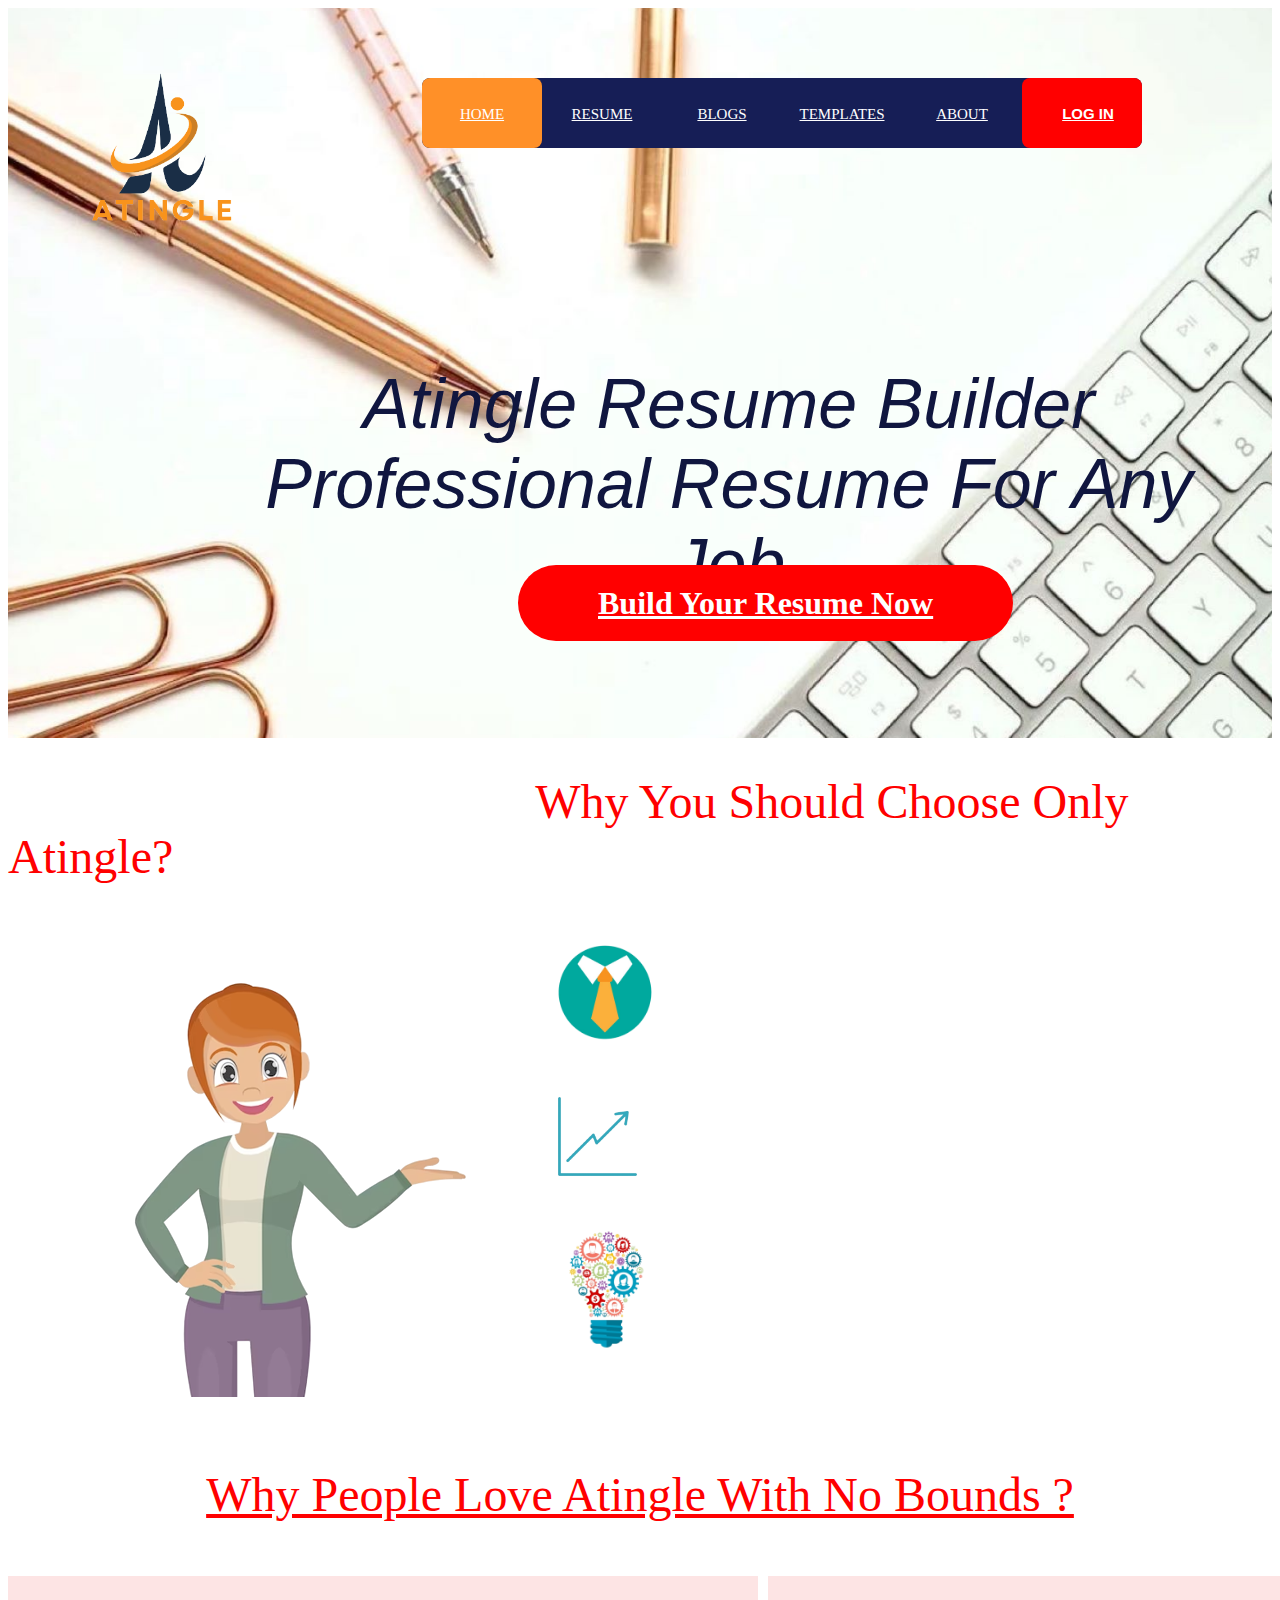
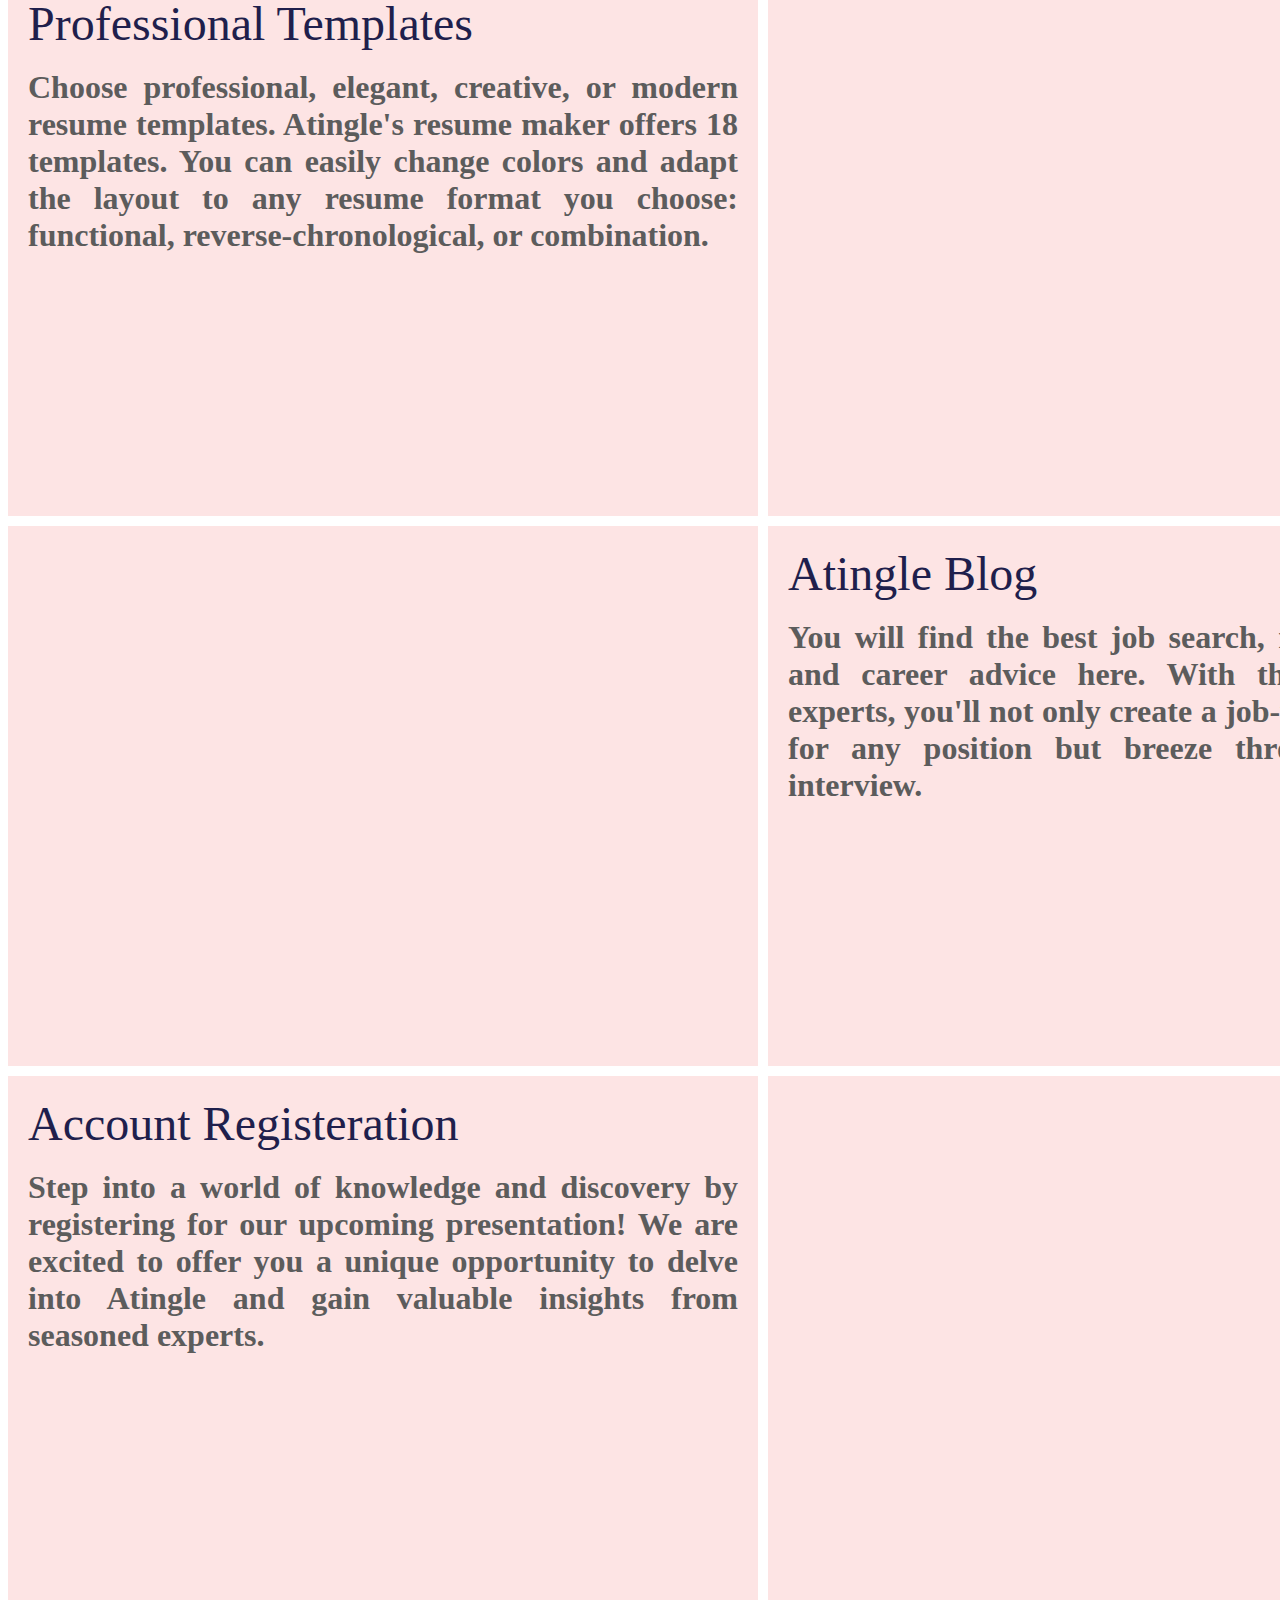
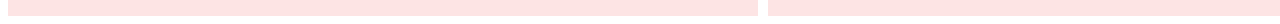
<file: index.html>
<!DOCTYPE html>
<html lang="en">
<head>
    <meta charset="UTF-8">
    <meta name="viewport" content="width=device-width, initial-scale=1.0">
    <title>Atingle-Professional Resume Builder For Any Job</title>
    <meta name="keywords" content="Aingle">
    <meta name="template" content="home-page">
    <meta property="og:site_name" content="Atingle">
    <meta property="og:type" content="website">
    <meta property="og:url" content="file:///C:/Users/Dell/Downloads/Fee%20Project/Project.html">
    <meta property="og:title" content="Portfolio">
    <link rel="icon" type="image/png" href="Atingle.png">
    <link rel="stylesheet" href="link.css">
</head>
<body>
    <div class="parallax">
    <img src="20230918_191055_0000-removebg-preview.png" width="300px">
    <nav>
        <a href="Project.html">HOME</a>
        <a href="login.html">RESUME</a>
        <a href="bl.html">BLOGS</a>
        <a href="template.html">TEMPLATES</a>
        <a href="ab.html">ABOUT</a>
        <button type="submit" class="btn">
            <a href="login.html"> Log in</a></button>
        <div class="animation start-home"></div>
    </nav>
    <br>
    <br>
    <br>
    <center>
        <figure class="image">
    <figcaption>Atingle Resume Builder
        <br>
        Professional Resume For Any Job
    </figcaption>
    <feImage>
    <h1><a href="login.html" class="red-button">Build Your Resume Now</a></h1>
</feImage>
</figure>
</center>
    </div>
<br>
<br>
<font size="7" face="forte">
    <a style="color: red;">
        &nbsp &nbsp &nbsp &nbsp &nbsp &nbsp &nbsp &nbsp &nbsp &nbsp &nbsp &nbsp &nbsp &nbsp &nbsp &nbsp &nbsp &nbsp &nbsp
        &nbsp &nbsp &nbsp Why You Should Choose Only Atingle?
    </a>
</font>
<br>
<br>
<br>
<br>
<img align="left" src="girl-pointing-hand-introduce-something-woman-presenting-hand-copy-space_61103-1166-removebg-preview.png">
<div class="springy-text">
<table>
    <tr>
        <td>
            <img src="e0e8e763-7e22-43c9-a67e-49c48ab47a3f-removebg-preview.png" width="100px">
        </td>
        <td>
            <font size="5">Our resume builder is packed with expert tips to show you how to make each part of your resume.</font>
        </td>
    </tr>
    <tr>
        <td>
            <br>
            <br>
        </td>
    </tr>
 <tr>
    <td>
        <img src="bfcf7da2-513f-4001-a1e5-bb39704e184f-removebg-preview.png" width="85px">
    </td>
    <td>
        <font size="5"> Our templates were all designed by Certified Career Experts. </font>
    </td>
</tr>
<tr>
    <td>
        <br>
        <br>
    </td>
</tr>
 <tr>
    <td>
        <img src="7684278c-f206-4fc8-8574-a5188fcf5f1b-removebg-preview.png" width="100px">
    </td>
    <td>
       <font size="5">Drag and drop ready-made content tailored to your resume in a click and enjoy a flexible text editor.</font>
    </td>
 </tr>
</table>
</div>
<br>
<br>
<br>
<br>
<br>
<br>
<center>
<font size="10" face="forte">
    <a style="color: red;">
        <u>
    Why People Love Atingle With No Bounds ?
</u>
    </a>
</font>
</center>
<br>
<br>
<br>
<div class="grid-container">
    <div class="item">
        <font size="12" face="forte">
            <a style="color: rgb(31, 31, 76);">
            Professional Templates
        </a>
        </font>
        <h3> 
            <font size="6.5">
            <a style="color: rgb(92, 92, 92);"> Choose professional, elegant, creative, or modern resume templates. 
            Atingle's resume maker offers 18 templates. You can easily change colors and adapt the layout to any resume format you choose: 
            functional, reverse-chronological, or combination.</a>
        </font>
             
        </h3>
        </div>
<div class="item">
    <div class="wrapper">
        <img id="slide" src="Screenshot 2023-12-05 212516.png">      
    </div>
    </div>
    <div class="item">
        <div class="wrapper2">
            <img id="slide" src="blog.png">      
        </div>
</div>
   <div class="item">
    <font size="9" face="forte">
        <a style="color: rgb(31, 31, 76);">
        Atingle Blog
    </a>
    </font>
    <h3> 
        <font size="6.5">
        <a style="color: rgb(92, 92, 92);"> You will find the best job search, resume writing, 
            and career advice here. With the help of our experts, you'll not only create a job-winning resume 
            for any position but breeze through your job interview.</a>
    </font>
         
    </h3>
</div>
   <div class="item">
            <font size="9" face="forte">
            <a style="color: rgb(31, 31, 76);">
            Account Registeration
        </a>
        </font>
        <h3> 
            <font size="6.5">
            <a style="color: rgb(92, 92, 92);"> Step into a world of knowledge and discovery by registering for our 
                upcoming presentation! We are excited to offer you a unique opportunity to delve into Atingle
                 and gain valuable insights from seasoned experts.</a>
        </font>
             
        </h3>
</div>
   <div class="item">
    <div class="wrapper3">
        <img id="slide" src="register.png">      
    </div>
</div>
</div>
</body>
</html>
</file>
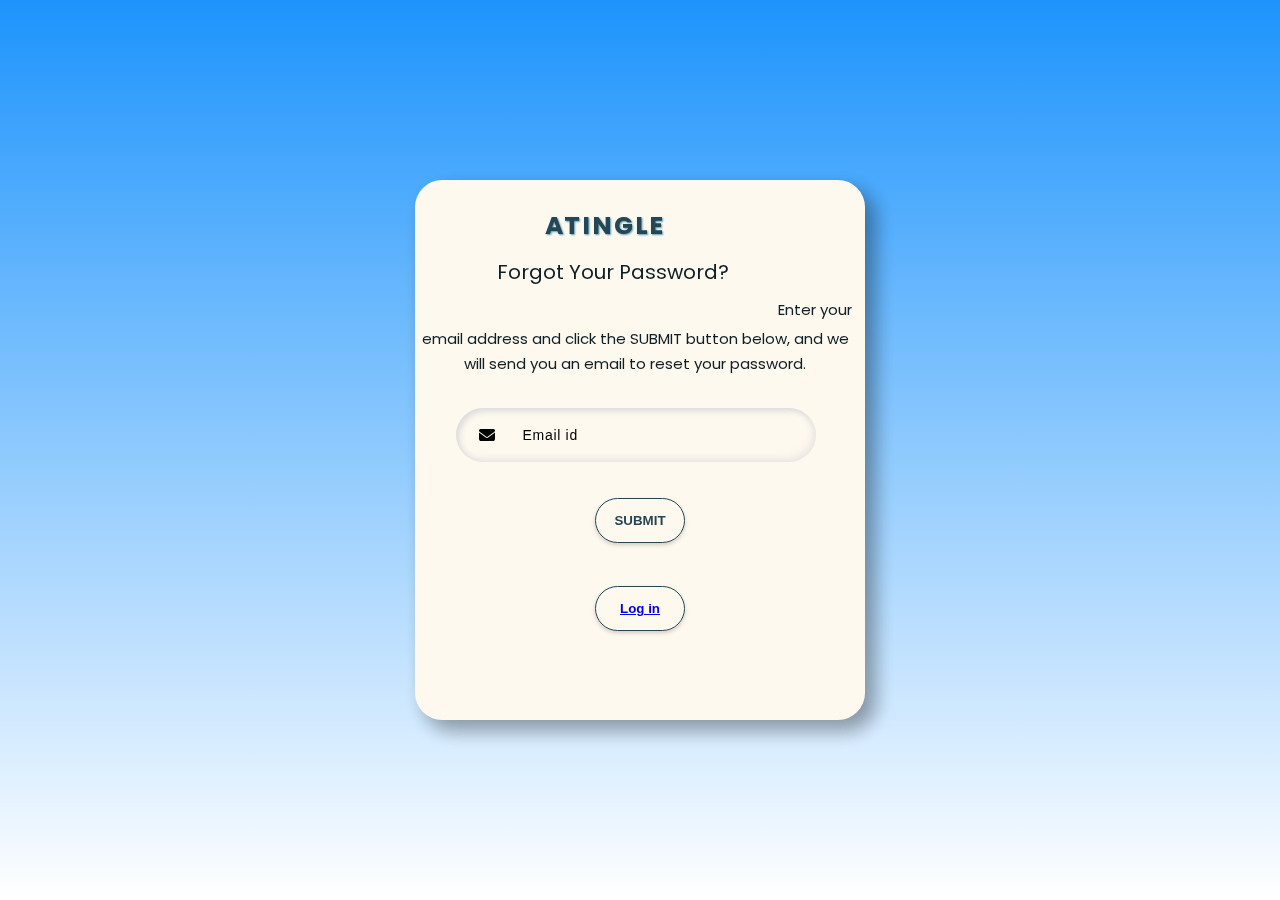
<file: forgot.html>
<!DOCTYPE html>
<html lang="en">
<head>
    <meta charset="UTF-8">
    <meta name="viewport" content="width=device-width, initial-scale=1.0">
    <link rel="stylesheet" href="https://cdnjs.cloudflare.com/ajax/libs/font-awesome/6.4.2/css/all.min.css"/>
    <link rel="stylesheet" href="logincss.css">
    <link rel="icon" type="image/png" href="Atingle.png">
    <title>Flip login Registration Form</title>
</head>
<body>
    <script src="alert.js"></script>
    <div class="container front">
        <div class="top">
            <span>ATINGLE</span>
            <span2>Forgot Your Password?</span2>
            <span5>Enter your email address and click the SUBMIT button below, 
                and we will send you an email to reset your password.</span5>
            <br>
        </div>
           
            <br>
            <br>
        <div class="form">
            <form>
                <div class="inputBox inputBoxBack">
                    <label><i class="fa-solid fa-envelope"></i></label>
                    <input type="email" placeholder="Email id" class="input" required>
                </div>
                 
                <button type="submit" class="btn" onclick="disp3()">SUBMIT</button>
                <br>
                <br>
                <button type="submit" class="btn">
                    <a href="login.html"> Log in</a></button>
                 
            </form>
        </div>
    </div>
    
</body>
</html>
</file>
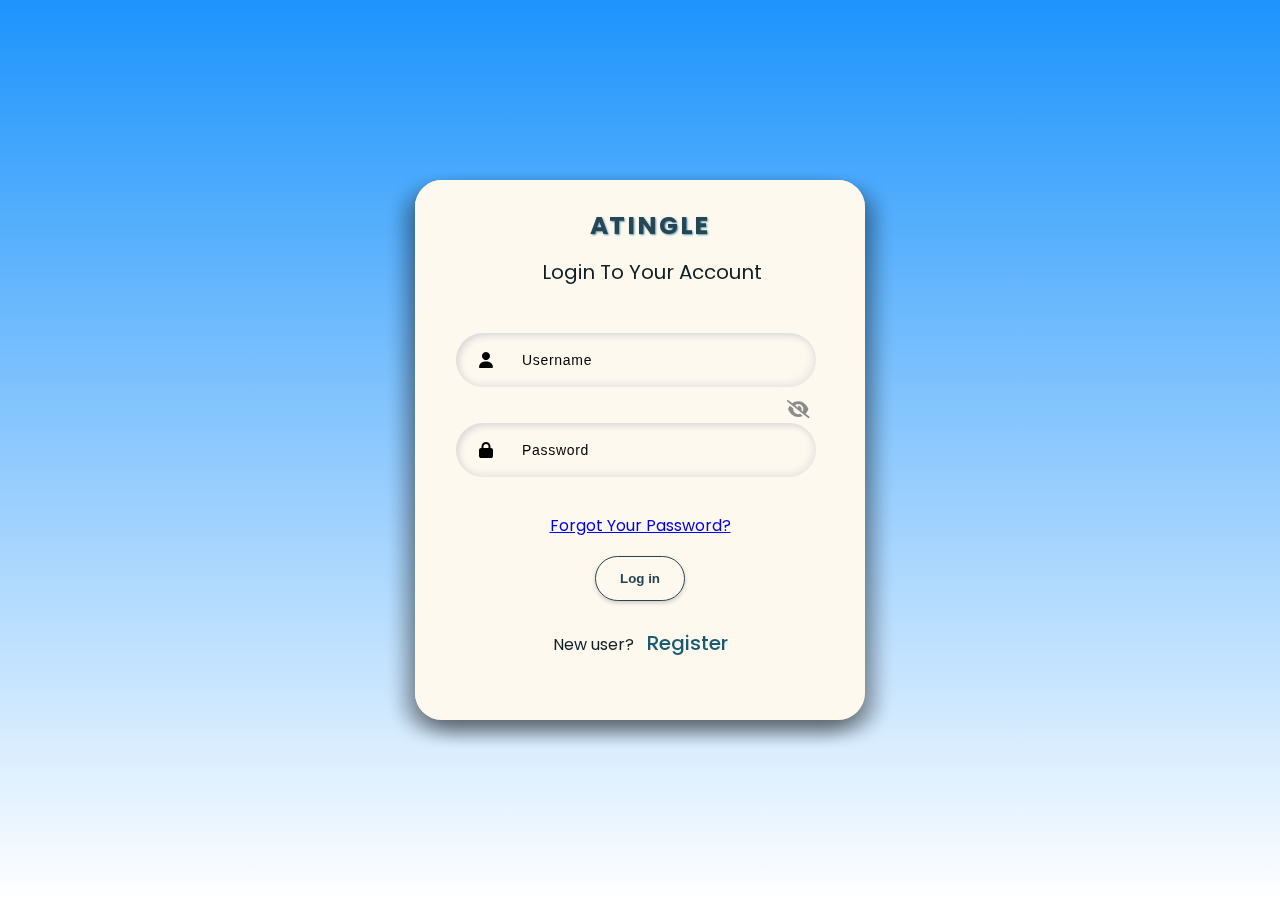
<file: login.html>
<!DOCTYPE html>
<html lang="en">
<head>
    <meta charset="UTF-8">
    <meta name="viewport" content="width=device-width, initial-scale=1.0">
    <link rel="stylesheet" href="https://cdnjs.cloudflare.com/ajax/libs/font-awesome/6.4.2/css/all.min.css"/>
    <link rel="stylesheet" href="logincss.css">
    <link rel="icon" type="image/png" href="Atingle.png">
    <title>Account</title>
</head>
<body>
    <script src="alert.js"></script>
    <div class="container front">
        <div class="top">
            <span>ATINGLE</span>
            <span2>Login To Your Account</span2>
        </div>
        <br>
        <div class="form">
            <form>
                <div class="inputBox inputBoxFront">
                    <label for="Username"><i class="fa-solid fa-user"></i></label>
                    <input type="text" id="username" placeholder="Username" class="input" required>
                </div>
                <div class="inputBox inputBoxFront">
                    <label for="Password" class="password-label">
                        <i class="fas fa-lock"></i>
                        <i class="fas fa-eye-slash eye-icon" onclick="togglePasswordVisibility()"></i>
                    </label>
                    <input type="password" id="Password" placeholder="Password" class="input" required minlength="8" maxlength="16">
                </div>
                <span4>
                    <a href="forgot.html">Forgot Your Password?</a>
                </span4>
                <br>
                <button type="submit" class="btn" onclick="disp()">
                    Log in
                </a>
            </button>
            <p id="result"></p>
                <div class="user">New user? <span class="newUser">Register</span></div>
            </form>
        </div>
    </div>


    <div class="container back">
        <div class="top topBack">
            <span3>ATINGLE</span3>
        </div>
        <div class="form formBack">
            <form>
                <div class="inputBox inputBoxBack">
                    <label for="Name"><i class="fa-solid fa-t"></i></label>
                    <input type="text" id="Name" placeholder="Name" class="input" required>
                </div>
                <div class="inputBox inputBoxBack">
                    <label ><i class="fa-solid fa-envelope"></i></label>
                    <input type="email" placeholder="Email id" class="input" required>
                </div>
                <div class="inputBox inputBoxBack">
                    <label for="Username"><i class="fa-solid fa-user"></i></label>
                    <input type="text" id="Username" placeholder="Username" class="input" required>
                </div>
                <div class="inputBox inputBoxback">
                    <label for="password" class="password-label">
                        <i class="fas fa-lock"></i>
                        <i class="fas fa-eye-slash eyye-icon" onclick="toogglePasswordVisibility()"></i>
                    </label>
                    <input type="password" id="password" placeholder="Password" class="input" required maxlength="16" minlength="8">
                </div>
                <button type="submit" class="btn btnBack" onclick="disp2()">
                    Register</a>
                </button>
                <p id="result"></p>
                <div class="user userBack">Existing user? <span class="existingUser">log In</span></div>
            </form>
        </div>
    </div>

    <script>
        let front = document.querySelector('.front');
        let back = document.querySelector('.back');

        let newUser = document.querySelector('.newUser');
        let existingUser = document.querySelector('.existingUser');

        newUser.addEventListener('click', function(){
            front.style.zIndex = "1"
            back.style.zIndex = "2"
            front.style.transform = "rotateY(180deg)"
            back.style.transform = "rotateY(0deg)"
        })

        existingUser.addEventListener('click', function(){
            back.style.zIndex = "1"
            front.style.zIndex = "2"
            back.style.transform = "rotateY(180deg)"
            front.style.transform = "rotateY(0deg)"
        })
    </script>
</body>
</html>
</file>
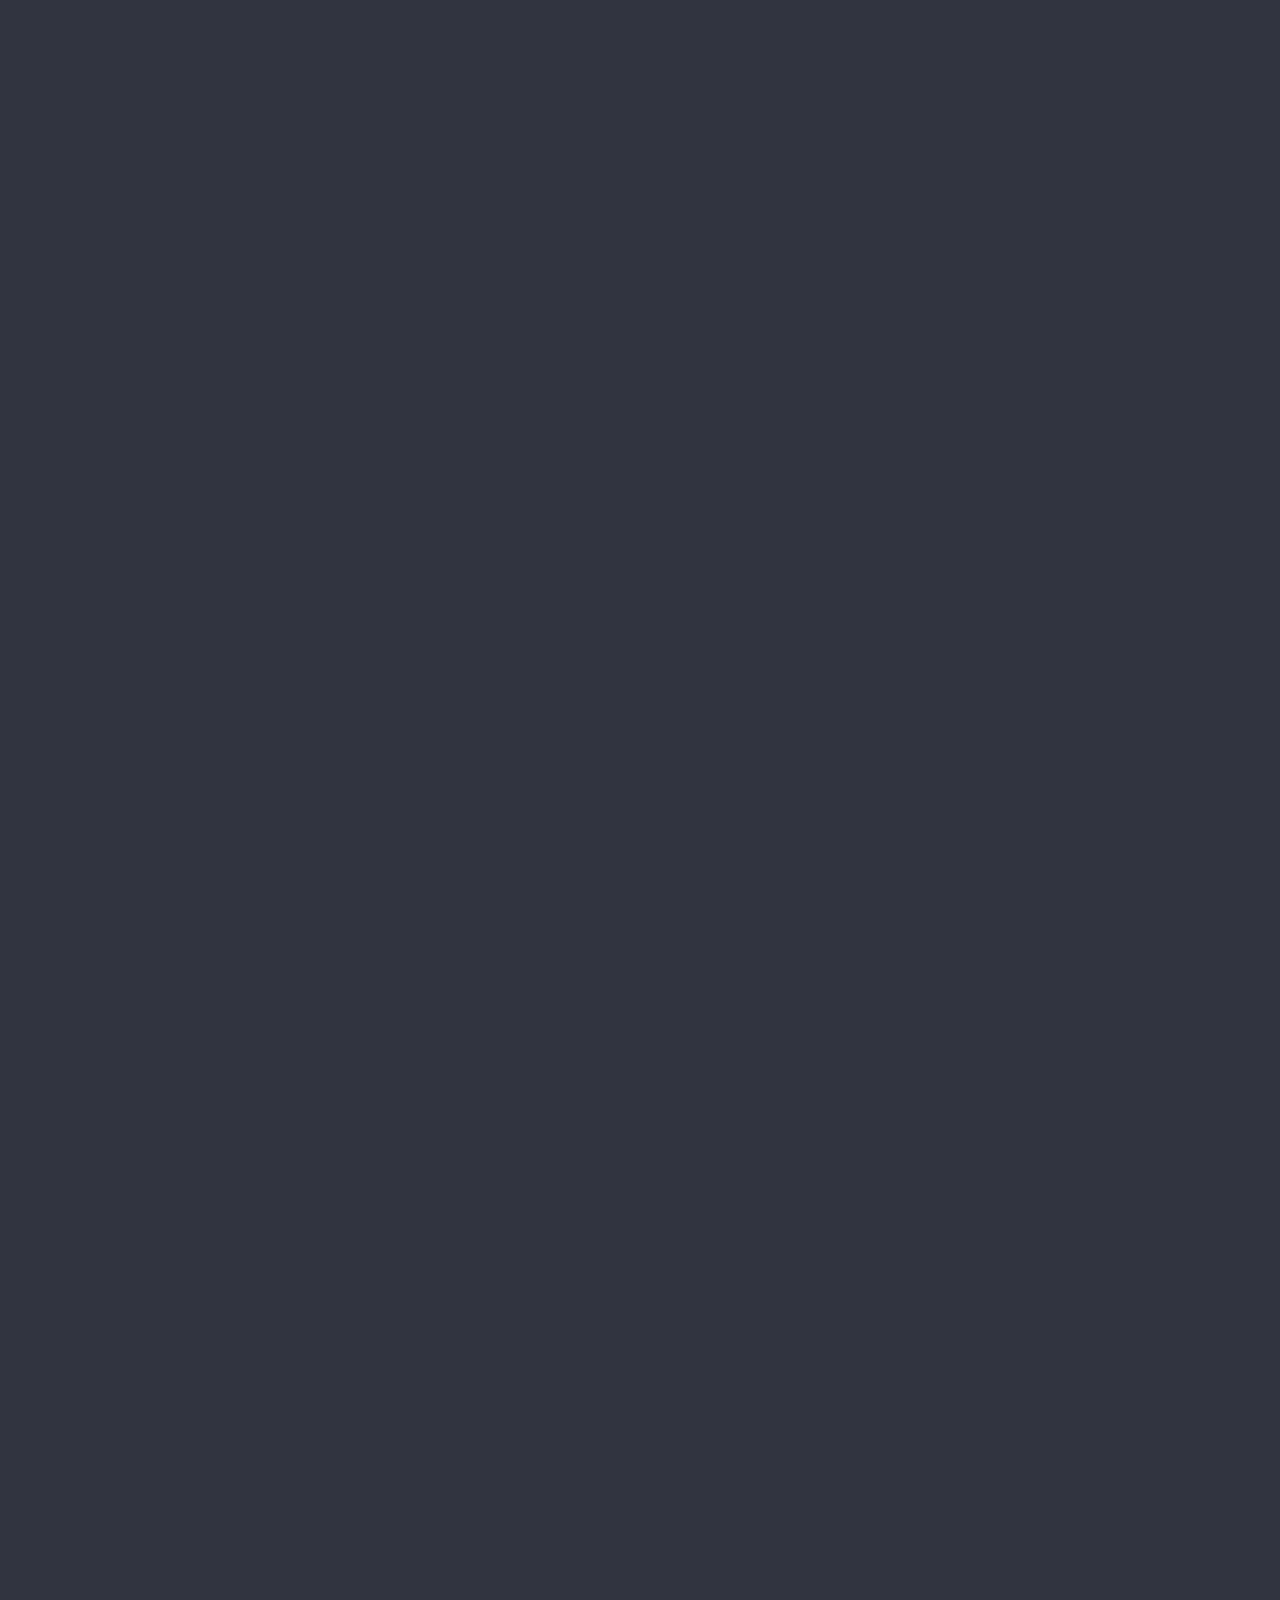
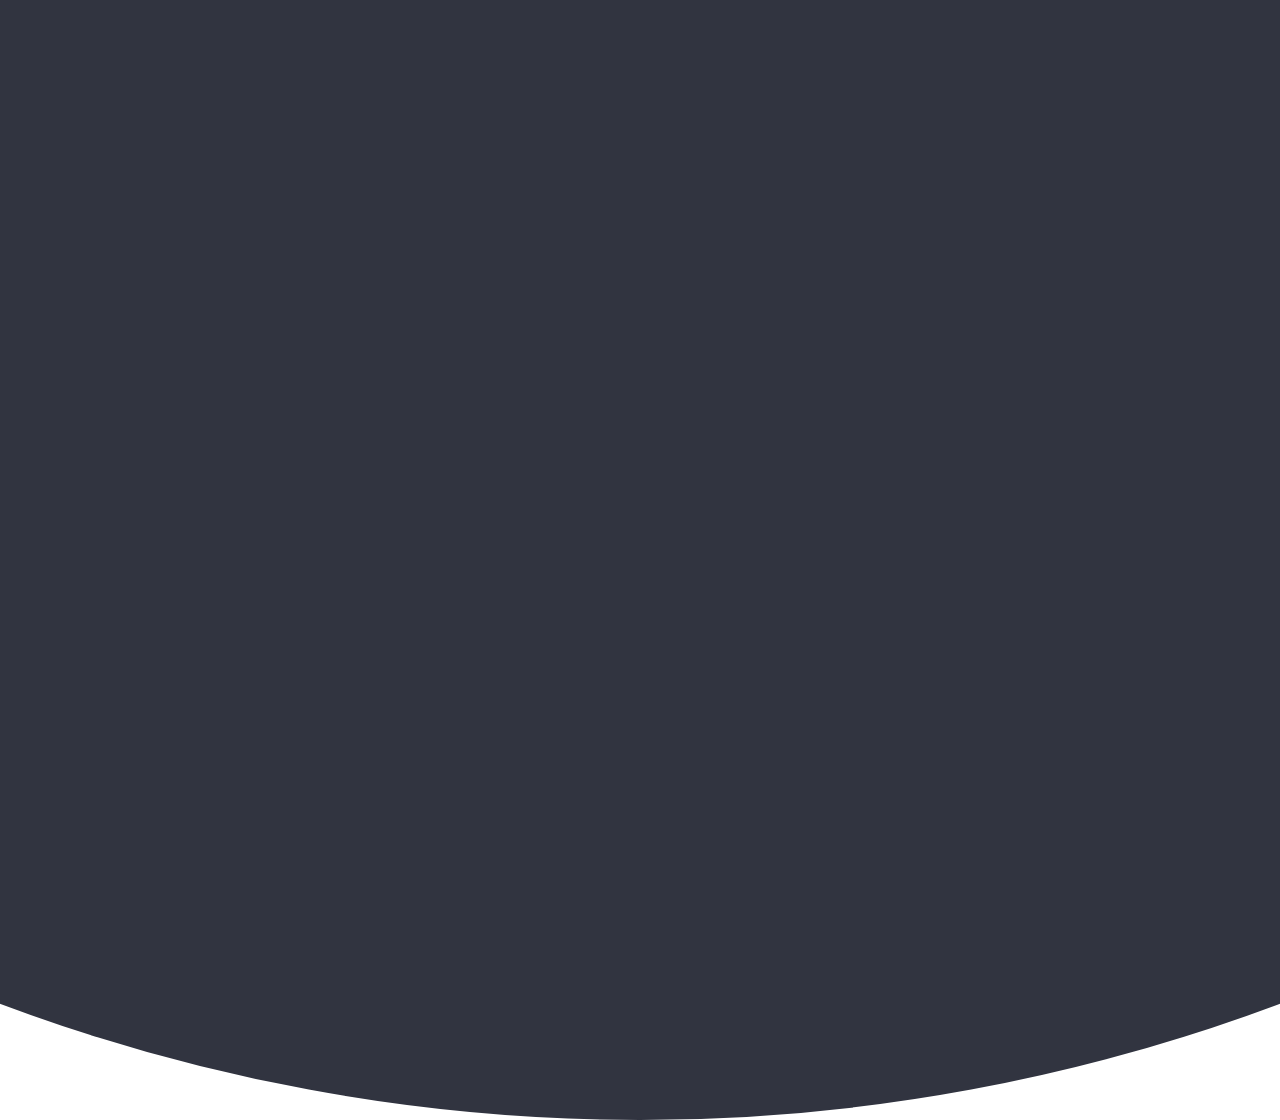
<file: template.html>
<!DOCTYPE html>
<html lang="en">
<head>
    <meta charset="UTF-8">
    <meta name="viewport" content="width=device-width, initial-scale=1.0">
    <title>Atingle Templates</title>
    <link rel="icon" type="image/png" href="Atingle.png">
    <style>
        html {
  height: 100%;
}

body {
  overflow: hidden;
  background-image: linear-gradient(rgb(29, 148, 252), white);
  position: fixed;
  padding: 0px;
  margin: 0px;
  width: 100%;
  height: 100%;
  font: normal 14px "Roboto", sans-serif;
}

body:before {
  content: " ";
  height: 0px;
  padding: 0px;
  border:130em solid #313440;
  position: absolute;
  left: 50%;
  top: 100%;
  z-index: 2;
  display: block;
  -webkit-border-radius: 50%;
  border-radius: 50%;
  transform: translate(-50%, -50%);
  animation:puff 0.5s 1.8s cubic-bezier(0.55, 0.055, 0.675, 0.19) forwards, borderRadius 0.2s 2.3s linear forwards;
}

h1,
h2 {
  font-weight: 500;
  margin: 0px 0px 5px 0px;
}

h1 {
  font-size: 24px;
}

h2 {
  font-size: 16px;
}

p {
  margin: 0px;
}

.profile-card {
  background: #FFB300;
  width: 56px;
  height: 56px;
  position: absolute;
  left: 50%;
  top: 50%;
  z-index: 2;
  overflow: hidden;
  opacity: 0;
  margin-top: 70px;
  transform: translate(-50%, -50%);
  border-radius: 50%;
  animation: init 0.5s 0.2s cubic-bezier(0.55, 0.055, 0.675, 0.19) forwards, moveDown 1s 0.8s cubic-bezier(0.6, -0.28, 0.735, 0.045)forwards, moveUp 1s 1.8s cubic-bezier(0.175, 0.885, 0.32, 1.275) forwards, materia 0.5s 2.7s cubic-bezier(0.86, 0, 0.07, 1) forwards;
}

.profile-card header {
  color: #000000;
  margin-top: 60px;
  margin-left:-80px;
  opacity: 0;
  text-align:justify;
  animation: moveIn 1s 3.1s ease forwards;
}

.profile-card header h1 {
  color: #FF5722;
}

 

.profile-card header a > img {
  width: 100px;
  margin-top: -5px;
  margin-left: -40px;
  
}
.profile-card .profile-bio {
  width: 175px;
  height: 180px;
  display: inline-block;
  float: none;
  padding: 50px 20px 30px 20px;
  color: #333333;
  margin-top: 50px;
  text-align:justify ;
  opacity: 0;
  -webkit-animation: moveIn 1s 3.1s ease forwards;
  animation: moveIn 1s 3.1s ease forwards;
}

.profile-social-links {
  width: 218px;
  display: inline-block;
  float:none;
  margin: 0px;
  padding: 15px 20px;
  margin-top: 50px;
  text-align: center;
  opacity: 0;
  -webkit-box-sizing: border-box;
  box-sizing: border-box;
  -webkit-animation: moveIn 1s 3.1s ease forwards;
  animation: moveIn 1s 3.1s ease forwards;
}

.profile-social-links li {
  list-style: none;
  margin: -5px 0px 0px 0px;
  padding: 0px;
  float: left;
  width: 25%;
  text-align: center;
}

.profile-social-links li a {
  display: inline-block;
  color: red;
  width: 24px;
  height: 24px;
  padding: 6px;
  position: relative;
  overflow: hidden;
  -webkit-border-radius: 50%;
  border-radius: 50%;
}

.profile-social-links li a i {
  position: relative;
  z-index: 1;
}

.profile-social-links li a img,
.profile-social-links li a svg {
  width: 24px;
}

@-webkit-keyframes init {
  0% {
    width: 0px;
    height: 0px;
  }
  100% {
    width: 56px;
    height: 56px;
    margin-top: 0px;
    opacity: 1;
  }
}

@keyframes init {
  0% {
    width: 0px;
    height: 0px;
  }
  100% {
    width: 56px;
    height: 56px;
    margin-top: 0px;
    opacity: 1;
  }
}

@-webkit-keyframes puff {
  0% {
    top: 100%;
    height: 0px;
    padding: 0px;
  }
  100% {
    top: 50%;
    height: 100%;
    padding: 0px 100%;
  }
}

@keyframes puff {
  0% {
    top: 100%;
    height: 0px;
    padding: 0px;
  }
  100% {
    top: 50%;
    height: 100%;
    padding: 0px 100%;
  }
}

@-webkit-keyframes borderRadius {
  0% {
    -webkit-border-radius: 50%;
  }
  100% {
    -webkit-border-radius: 0px;
  }
}

@keyframes borderRadius {
  0% {
    -webkit-border-radius: 50%;
  }
  100% {
    border-radius: 0px;
  }
}

@-webkit-keyframes moveDown {
  0% {
    top: 50%;
  }
  50% {
    top: 40%;
  }
  100% {
    top: 100%;
  }
}

@keyframes moveDown {
  0% {
    top: 50%;
  }
  50% {
    top: 40%;
  }
  100% {
    top: 100%;
  }
}

@-webkit-keyframes moveUp {
  0% {
    background: #FFB300;
    top: 100%;
  }
  50% {
    top: 40%;
  }
  100% {
    top: 50%;
    background: #E0E0E0;
  }
}

@keyframes moveUp {
  0% {
    background: #FFB300;
    top: 100%;
  }
  50% {
    top: 40%;
  }
  100% {
    top: 50%;
    background: #E0E0E0;
  }
}

@-webkit-keyframes materia {
  0% {
    background: #E0E0E0;
  }
  50% {
    -webkit-border-radius: 4px;
  }
  100% {
    width: 440px;
    height: 280px;
    background: #FFFFFF;
    -webkit-border-radius: 4px;
  }
}

@keyframes materia {
  0% {
    background: #E0E0E0;
  }
  50% {
    border-radius: 4px;
  }
  100% {
    width: 440px;
    height: 280px;
    background: #FFFFFF;
    border-radius: 4px;
  }
}

@-webkit-keyframes moveIn {
  0% {
    margin-top: 50px;
    opacity: 0;
  }
  100% {
    opacity: 1;
    margin-top: -20px;
  }
}

@keyframes moveIn {
  0% {
    margin-top: 50px;
    opacity: 0;
  }
  100% {
    opacity: 1;
    margin-top: -20px;
  }
}

@-webkit-keyframes scaleIn {
  0% {
    -webkit-transform: scale(0);
  }
  100% {
    -webkit-transform: scale(1);
  }
}

@keyframes scaleIn {
  0% {
    transform: scale(0);
  }
  100% {
    transform: scale(1);
  }
}

@-webkit-keyframes ripple {
  0% {
    transform: scale3d(0, 0, 0);
  }
  50%,
  100% {
    -webkit-transform: scale3d(1, 1, 1);
  }
  100% {
    opacity: 0;
  }
}

@keyframes ripple {
  0% {
    transform: scale3d(0, 0, 0);
  }
  50%,
  100% {
    transform: scale3d(1, 1, 1);
  }
  100% {
    opacity: 0;
  }
}

@media screen and (min-aspect-ratio: 4/3) {
  body {
    background-size: cover;
  }
  body:before {
    width: 0px;
  }
  @-webkit-keyframes puff {
    0% {
      top: 100%;
      width: 0px;
      padding-bottom: 0px;
    }
    100% {
      top: 50%;
      width: 100%;
      padding-bottom: 100%;
    }
  }
  @keyframes puff {
    0% {
      top: 100%;
      width: 0px;
      padding-bottom: 0px;
    }
    100% {
      top: 50%;
      width: 100%;
      padding-bottom: 100%;
    }
  }
}

@media screen and (min-height: 480px) {
  .profile-card header {
    width: auto;
    height: auto;
    padding: 30px 20px;
    display: block;
    float: none;
    border-right: none;
  }
  .profile-card .profile-bio {
    width: auto;
    height: auto;
    padding: 15px 20px 30px 20px;
    display: block;
    float: none;
  }
  .profile-social-links {
    width: 100%;
    display: block;
    float: none;
  }
  @-webkit-keyframes materia {
    0% {
    }
    50% {
      -webkit-border-radius: 4px;
    }
    100% {
      width: 350px;
      height: 550px;
      -webkit-border-radius: 4px;
    }
  }
  @keyframes materia {
    0% {
    }
    50% {
      border-radius: 4px;
    }
    100% {
      width: 350px;
      height: 550px;
      border-radius: 4px;
    }
  }
}
    </style>
</head>
<body>
    <aside class="profile-card">
      <img src="Screenshot 2023-12-05 210942.png" height="550px" width="350px">
        <header>

           
  </header>
      </aside>
</body>
</html>
</file>
<file: link.css>
body {    
    overflow-x: hidden;
}
@media only screen and (min-device-width: 500px) {
.parallax {
    background-image: url(pexels-photo-1558690.jpg);
    min-height: 730px;
    background-attachment: fixed;
    background-position: center;
    background-repeat: no-repeat;
    background-size: cover;
}
}
.parallax2 {
    background-image: url();
    min-height: 750px;
    background-attachment: fixed;
    background-position: center;
    background-repeat: no-repeat;
    background-size: cover;
}
.image img{
    width: 1400px;
    height: 500px;
}
.image{
    position: relative;
}
.image figcaption{
    position: absolute;
    top: 28%;
    bottom: 50%;
    left: 15%;
    color: rgb(16, 22, 63);
    font-size: 70px;
    text-align: center;
    font-style: italic;
    font-family:'Trebuchet MS', 'Lucida Sans Unicode', 'Lucida Grande', 'Lucida Sans', Arial, sans-serif ;
}

.image feImage {
    position: absolute;
    top: 200px;
    bottom: 60px;
    left: 470px; 
}
.red-button {
    background-color: #ff0000;
    color: white;
    padding: 20px 80px;
    border: none;
    cursor: pointer;
    border-radius: 55px;
    animation: fadeInAnimation ease 10s;
    animation-iteration-count: 1;
    animation-fill-mode: forwards;
}
@keyframes fadeInAnimation {
    0% {
        opacity: 0;
    }
    100% {
        opacity: 1;
    }
}
nav {
    margin: 70px auto 0;
    position: relative;
    left: -130px;
    width: 720px;
    height: 70px;
    background-color: rgb(22, 30, 86);
    border-radius: 8px;
    font-size: 0;
    float: right;
}
nav a {
    line-height: 70px;
    height: 100%;
    font-size: 15px;
    display: inline-block;
    position: relative;
    z-index: 1;
    text-transform: uppercase;
    text-align: center;
    color: white;
    cursor: pointer;
}
nav .animation {
    position:absolute;
    height: 100%;
    top: 0px;
    z-index: 0;
    transition: all.5s ease 0s;
    border-radius: 8px;
}
a:nth-child(1) {
    width: 120px;
}
a:nth-child(2) {
    width: 120px;
}
a:nth-child(3) {
    width: 120px;
}
a:nth-child(4) {
    width: 120px;
}
a:nth-child(5) {
    width: 120px;
}

nav .start-home, a:nth-child(1):hover~.animation{
    width: 120px;
    left: 0;
    background-color: #ff9028;
}
nav .start-resume, a:nth-child(2):hover~.animation {
    width: 120px;
    left: 120px;
    background-color:#F26B8A ;
  }
  nav .start-blog, a:nth-child(3):hover~.animation {
    width: 120px;
    left: 240px;
    background-color: #3498db;
  }
  nav .start-template, a:nth-child(4):hover~.animation {
    width: 120px;
    left: 355px;
    background-color: #1abc9c;
  }
  nav .start-about, a:nth-child(5):hover~.animation {
    width: 120px;
    left: 480px;
    background-color: #9b59b6;

  }
  .btn{
    height: 70px;
    width: 120px;
    border: none;
    border-radius: 8px;
    background-color: #ff0000;
    cursor: pointer;
    color: red;
    font-weight: 600;
    transition: 0.3s ease;

  }
  .springy-text {
    color: white;
    animation-name: springy-text;
    animation-duration: 5s;
    animation-timing-function: ease;
    animation-delay: 1s;
    animation-iteration-count: 1;
    animation-direction: normal;
    animation-fill-mode: forwards;
  }
  @keyframes springy-text {
    0% {
        letter-spacing: 1.2em;
        color: white;
    }
    100% {
        letter-spacing: 0.1em;
        color: orange;
    }
  }
  .grid-container {
    display: grid;
    grid-gap: 10px;
    grid-template-columns: repeat(2,3fr) ;
  }
  .item {
    background-color: rgb(253, 228, 228);
    padding: 20px;
    text-align: justify;
  }
.wrapper {
    position: relative;
    overflow: hidden;
    left: 0px;
    width: 710px;
    height: 500px;
    border-radius: 20px;

}

#slide {
    position: absolute;
    left: -750px;
    width: 750px;
    height: 500px;
    -webkit-animation: slide 1s forwards;
    -webkit-animation-delay: 2.5s;
    animation: slide 1s forwards;
    animation-delay: 2.5s;
}

@-webkit-keyframes slide {
    100%{ left: 0;}
}

@keyframes slide {
    100% { left: 0;}
}
.wrapper2 {
    position: relative;
    overflow: hidden;
    width: 710px;
    height: 500px;
    border-radius: 20px;
}

#slide {
    position: absolute;
    left: -750px;
    width: 750px;
    height: 500px;
    -webkit-animation: slide 1s forwards;
    -webkit-animation-delay: 3.2s;
    animation: slide 1s forwards;
    animation-delay: 3.2s;
}

@-webkit-keyframes slide {
    100%{ left: 0;}
}

@keyframes slide {
    100% { left: 0;}
}
.wrapper3 {
    position: relative;
    overflow: hidden;
    left: 0px;
    width: 710px;
    height: 500px;
    border-radius: 20px;
}

#slide {
    position: absolute;
    left: -750px;
    width: 750px;
    height: 500px;
    -webkit-animation: slide 1s forwards;
    -webkit-animation-delay: 3.5s;
    animation: slide 1s forwards;
    animation-delay: 3.5s;
}

@-webkit-keyframes slide {
    100%{ left: 0;}
}

@keyframes slide {
    100% { left: 0;}
}
.font1 {
    text-align: left;
    line-height:200px;
    height: 50px;
    color:rgb(22, 30, 86);
    font-size: 40px;
    font-family: forte;
}
.font2 {
    text-align: left;
    margin-left:50px;
    margin-right: 800px;
    margin-top: 100px;
    margin-bottom: 50px
    line-height:200px;
    color:orange;
    font-size: 20px;
}
div.a {
    width: 400px;
    height: 400px;
    border: 2px solid black;
}
.container2 {
           
    max-width: 1800px;
    position: relative;
    text-align: center;
    color: white;
    
  }
</file>
<file: logincss.css>
@import url('https://fonts.googleapis.com/css2?family=Poppins:wght@100;200;300;400;500;600;700;800;900&display=swap');

*{
    margin: 0;
    padding: 0;
    box-sizing: border-box;
}

body{
    min-height: 100vh;
    background: linear-gradient( rgb(29, 148, 252), white);
    display: flex;
    justify-content: center;
    align-items: center;
    font-family: 'Poppins', sans-serif;
}

.container{
    width: 50vh;
    height: 60vh;
    border-radius: 3vh;
    background: #fef9ef;
    backdrop-filter: blur(20px);
    box-shadow: 10px 10px 20px rgba(0, 0, 0, 0.2),
    10px 10px 20px rgba(0, 0, 0, 0.2);
}

.top{
    text-align: center;
    margin-bottom: 10vh;
}

.top span{
    position: relative;
    top: 3vh;
    left: 122px;
    font-size: 25px;
    letter-spacing: 0.2vh;
    font-weight: 700;
    color: #264653;
    text-shadow: 1px 1px 2px rgba(83, 154, 182, 1);
}

.top span2{
    position: relative;
    top: 8vh;
    right: 50px;
    font-size: 20px;
    color: #0f1f26;
}

.top span5{
    position: relative;
    top: 12vh;
    right: 5px;
    font-size: 15px;
    color: #0f1f26;
    text-align: justify;
}
.top span3{
    position: relative;
    top: 3vh;
    left: 8px;
    font-size: 25px;
    letter-spacing: 0.2vh;
    font-weight: 700;
    color: #264653;
    text-shadow: 1px 1px 2px rgba(83, 154, 182, 1);

}

.span4{
    position: relative;
    top: 50vh;
    
}

 
.inputBox{
    box-shadow: rgb(219, 219, 219) 3px 3px 6px 0px inset,
    rgba(221, 220, 220, 0.5) -3px -3px 6px 1px inset;
    display: flex;
    justify-content: space-around;
    align-items: center;
    margin-left: 4.5vh;
    width: 40vh;
    height: 6vh;
    margin-bottom: 4vh;
    border-radius: 5vh;
}

.inputBox:focus-within{
    box-shadow: 10px 10px 20px rgba(0, 0, 0, 0.1),
    -5px -5px 10px rgba(255, 255, 255, 0.5);
    outline: 0.5vh solid #264653a1;
}

.input{
    height: 4vh;
    width: 30vh;
    margin-left:-2vh ;
    border: none;
    outline: none;
    background: inherit;
}

.input::placeholder{
    color: black;
    letter-spacing: 0.05em;
    font-size: 14px;
}

.btn{
    margin-top: 2vh;
    height: 5vh;
    width: 10vh;
    border: none;
    border-radius: 5vh;
    background: transparent;
    cursor: pointer;
    color: #264653;
    border: 1px solid #264653;
    font-weight: 600;
    transition: 0.3s ease;
    box-shadow: rgba(0, 0, 0, 0.18) 0px 2px 4px;
}

.btn:hover{
    background: #ff9028;
    color: #fff;
}

form{
    text-align: center;
}

.user{
     margin-top: 3vh;
     color: #0f1f26;
}

.user span{
    margin-left: 1vh;
    font-size: 20px;
    font-weight: bold;
    color: #195c71;
    cursor: pointer;
    font-weight: 500;
}

.inputBoxBack{
    height: 6vh;
    margin-bottom: 2vh;
}

.topBack{
    margin-bottom: 6vh;
}

.btnBack{
    margin-top: 0vh;
    height: 5vh;
    width: 10vh;
    font-size: 2vh;
}

.front{
    position: absolute;
    z-index: 2;
    transition: 2s ease;
}

.back{
    position: absolute;
    transition: 2s ease;
    z-index: 1;
    transform: rotateY(180deg);
}
.eye-icon{
    position: absolute;
    top: 230px;
    right: 50px;
    transform: translateY(-50%);
    font-size: 18px;
    color: #8b8b8b;
    cursor: pointer;
    padding: 5px;
}
.eyye-icon{
    position: absolute;
    top: 282px;
    right: 55px;
    transform: translateY(-50%);
    font-size: 18px;
    color: #8b8b8b;
    cursor: pointer;
    padding: 0px;
}
</file>
